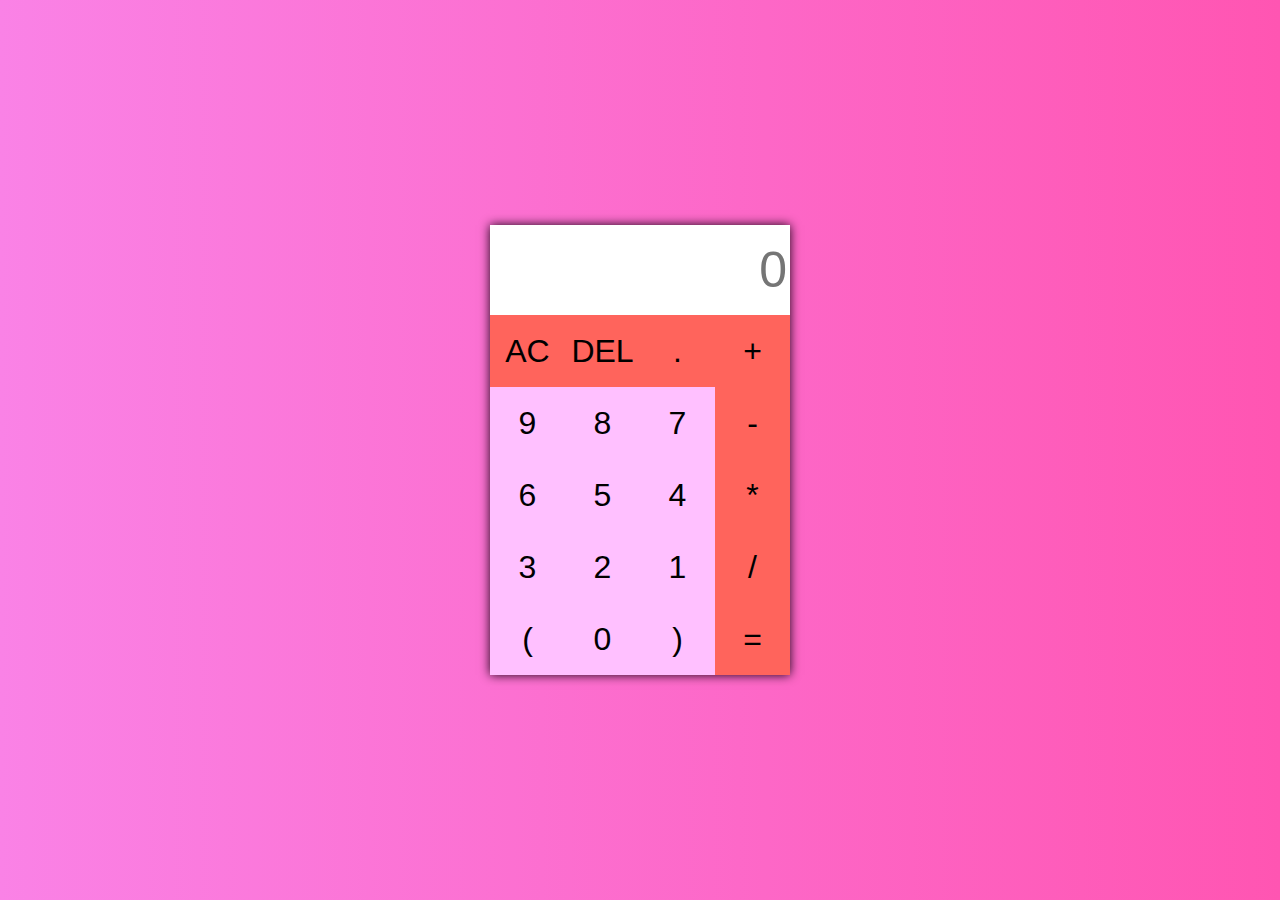
<file: Calculator/index.html>
<!DOCTYPE html>
<html lang="en">
<head>
    <meta charset="UTF-8">
    <meta http-equiv="X-UA-Compatible" content="IE=edge">
    <meta name="viewport" content="width=device-width, initial-scale=1.0">
    <link rel="stylesheet" href="style.css">
    <title>Document</title>
</head>
<body>
    <div class="calc">
        <div class="top">
            <input type="text" id="screen" placeholder="0" disabled>

        </div>
        <div class="bottom">
            <button class="unique" onclick="allClear()">AC</button>
            <button class="unique" onclick="del()">DEL</button>
            <button class="unique"  onclick="input('.')">.</button>
            <button class="unique"  onclick="input('+')">+</button>
            <button onclick="input('9')">9</button>
            <button  onclick="input('8')">8</button>
            <button  onclick="input('7')">7</button>
            <button class="unique"  onclick="input('-')">-</button>
            <button  onclick="input('6')">6</button>
            <button  onclick="input('5')">5</button>
            <button  onclick="input('4')">4</button>
            <button class="unique"  onclick="input('*')">*</button>
            <button  onclick="input('3')">3</button>
            <button  onclick="input('2')">2</button>
            <button  onclick="input('1')">1</button>
            <button class="unique"  onclick="input('/')">/</button>
            <button  onclick="input('()')">(</button>
            <button  onclick="input('0')">0</button>
            <button  onclick="input(')')">)</button>
            <button class="unique" onclick="calc()">=</button>


        
        </div>
    </div>
    <script src="script.js"></script>
    
</body>
</html>
</file>
<file: Calculator/style.css>
*{
    padding: 0;
    margin: 0;
    box-sizing: border-box;
}
body{
    height: 100vh;
    width: 100vw;
    background: linear-gradient(90deg,#fa82e6,#ff55b2);
}
.calc{
    height: 450px;
    width: 300px;
    background: #fff;
    position: absolute;
    top: 50%;
    left: 50%;
    transform: translate(-50%,-50%);
    box-shadow: 0 0 10px #160313;
}
.top{
    height: 20%;
    width: 100%;
}
#screen{
    height: 100%;
    width: 100%;
    background: none;
    border: none;
    font-size: 50px;
    text-align: right;
    padding-right: 1%;

}
.bottom{
    height: 80%;
    width: 100%;
    display: flex;
    justify-content: center;
    align-items: center;
    flex-wrap: wrap;

}
button{
    height: 20%;
    width: 25%;
    border: none;
    background-color: #ffc0ff;
    font-size: 32px;
}
.unique{
    background: hsla(3, 100%, 50%, 0.64);
}
button:hover{
    background: #ff7ea5;
}
</file>
